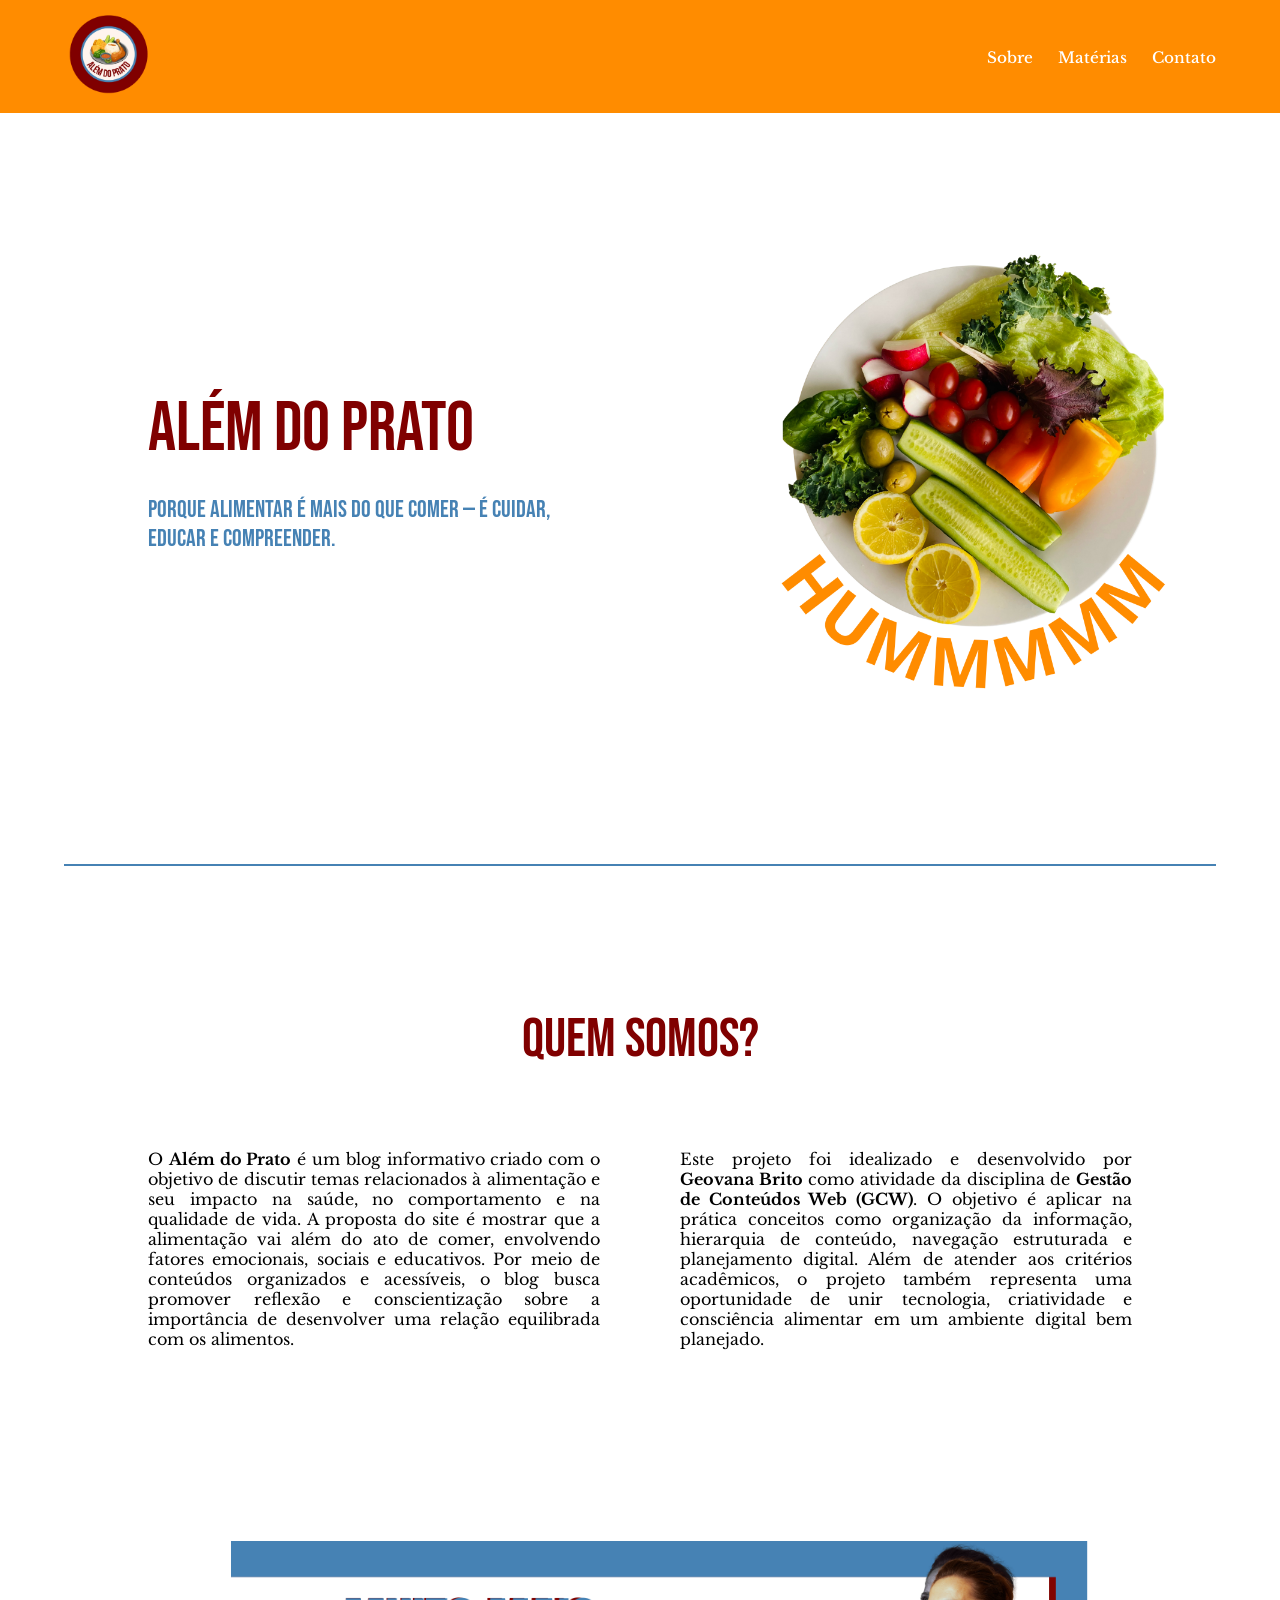
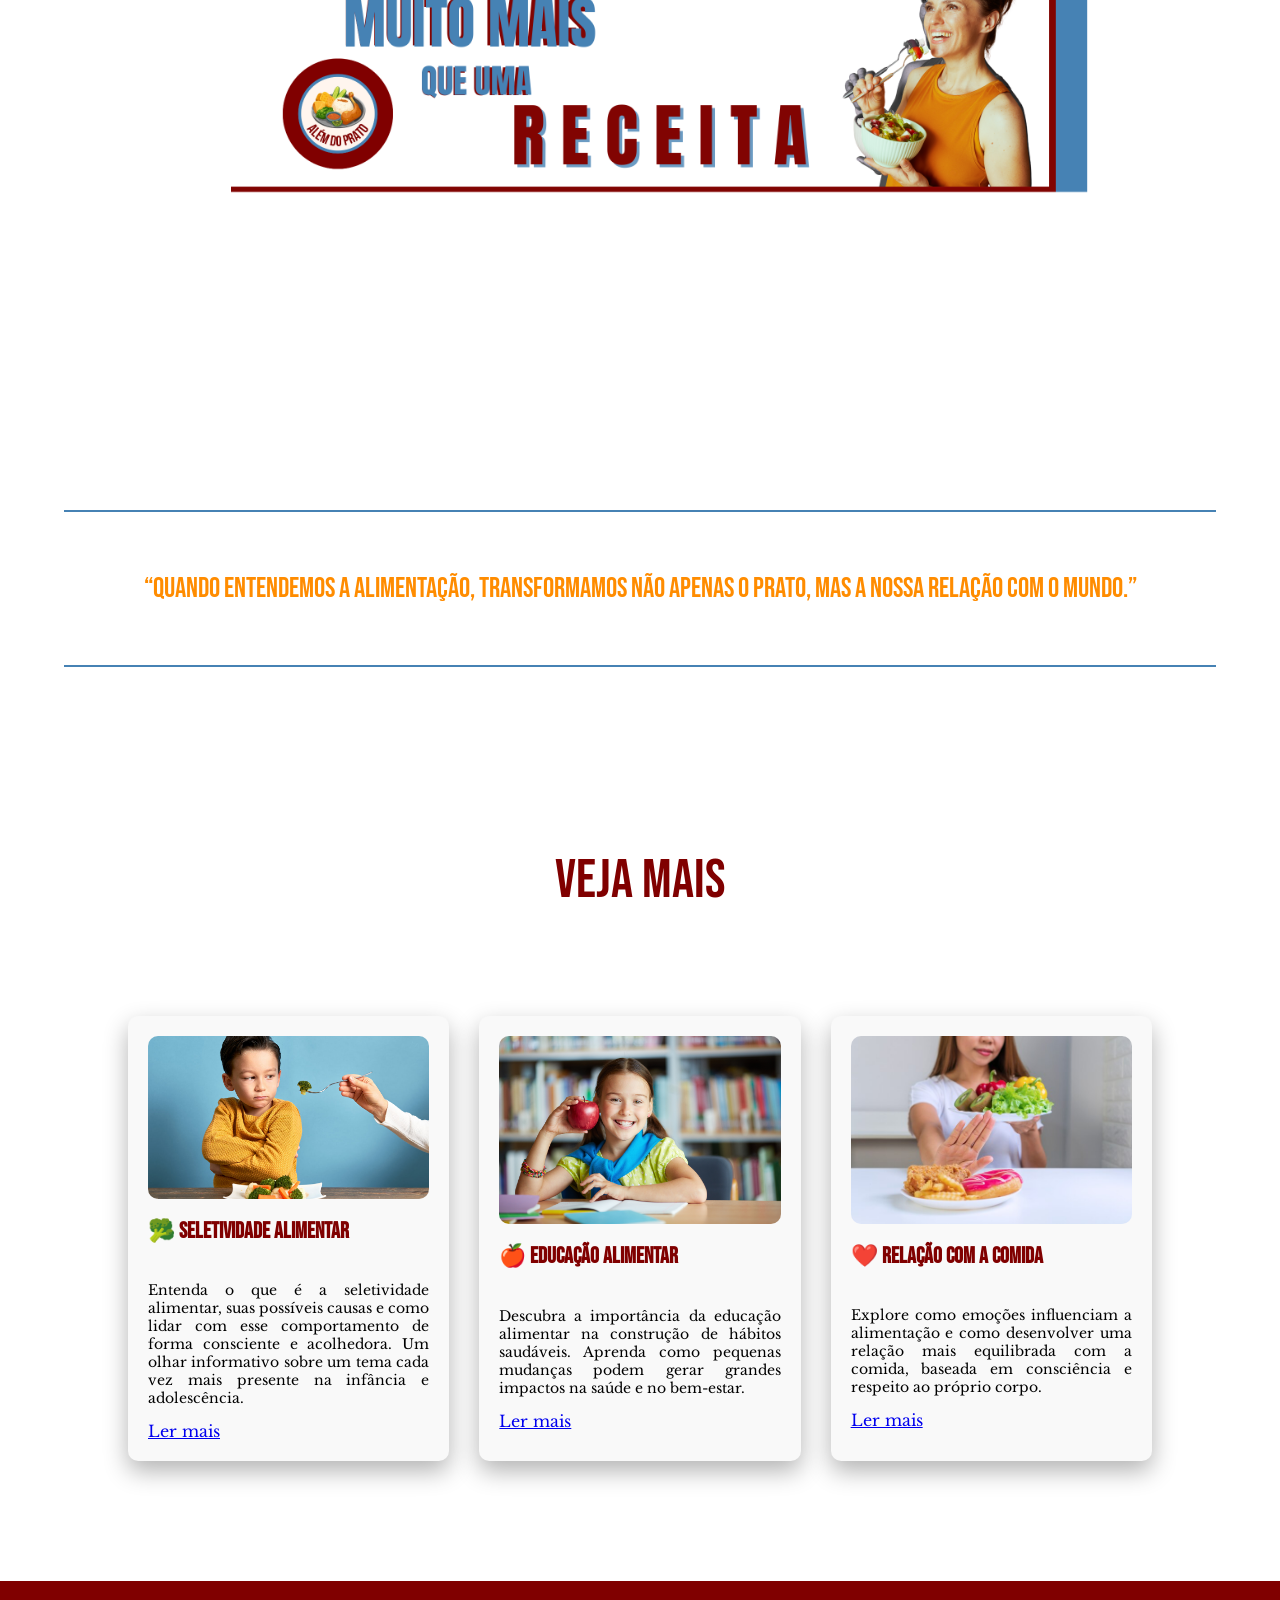
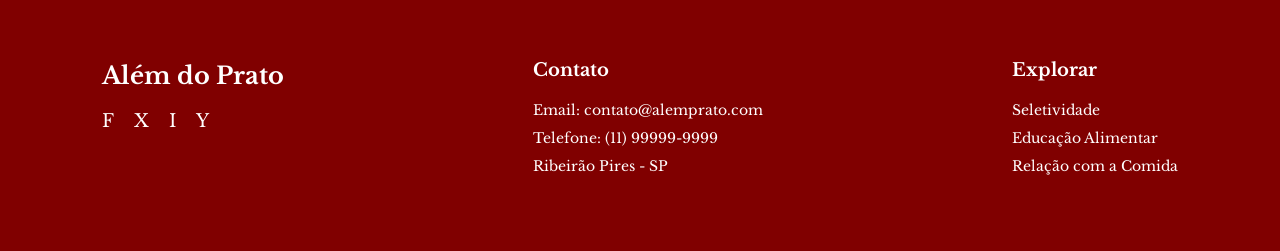
<file: index.html>
<!DOCTYPE html>
<html lang="pt-br">
<head>
    <meta charset="UTF-8">
    <meta name="viewport" content="width=device-width, initial-scale=1.0">

    <!-- Fontes -->
    <link rel="stylesheet" href="https://fonts.googleapis.com/css2?family=Bebas+Neue&display=swap">
    <link rel="stylesheet" href="https://fonts.googleapis.com/css2?family=Libre+Baskerville:ital,wght@0,400;1,400&display=swap">

    <link rel="stylesheet" href="style.css">
    <title>Além do Prato</title>
</head>

<body>

<header class="cabecalho">
    <div class="logo">
        <img class="imglogo" src="img/logo.png" alt="Logo Além do Prato">
    </div>

    <nav id="menu">
        <input type="checkbox" id="menu-toggle">
        <label for="menu-toggle" class="menu-icon">&#9776;</label>
        <ul>
            <li><a class="menu" href="#sobre">Sobre</a></li>
            <li><a class="menu" href="#materias">Matérias</a></li>
            <li><a class="menu" href="#contato">Contato</a></li>
        </ul>
    </nav>
</header>

<main>

<!-- HERO -->
 
<section class="sectionprincipal">
    <div class="container">
        <div class="cardprincipal">
            <h1 class="title">ALÉM DO PRATO</h1>
            <p class="subtitle">
                Porque alimentar é mais do que comer — é cuidar, educar e compreender.
            </p>
        </div>

        <div class="cardprincipal">
            <img class="imgapr" src="img/Além do Prato.png" alt="Imagem representativa do projeto">
        </div>
        
    </div>
</section>

<!-- QUEM SOMOS -->
<section id="sobre">
    <h1 class="titleqs">QUEM SOMOS?</h1>

    <div class="container">
        <div class="cardp">
            <p>
                O <strong>Além do Prato</strong> é um blog informativo criado com o objetivo de discutir temas relacionados à alimentação e seu impacto na saúde, no comportamento e na qualidade de vida. A proposta do site é mostrar que a alimentação vai além do ato de comer, envolvendo fatores emocionais, sociais e educativos. Por meio de conteúdos organizados e acessíveis, o blog busca promover reflexão e conscientização sobre a importância de desenvolver uma relação equilibrada com os alimentos.
            </p>
        </div>

        <div class="cardp">
            <p>
                Este projeto foi idealizado e desenvolvido por <strong>Geovana Brito</strong> como atividade da disciplina de <strong>Gestão de Conteúdos Web (GCW)</strong>. O objetivo é aplicar na prática conceitos como organização da informação, hierarquia de conteúdo, navegação estruturada e planejamento digital. Além de atender aos critérios acadêmicos, o projeto também representa uma oportunidade de unir tecnologia, criatividade e consciência alimentar em um ambiente digital bem planejado.
            </p>
        </div>
    </div>

    <div class="banner">
        <img class="bannering" src="img/omi.png" alt="Imagem ilustrativa">
    </div>
</section>

<!-- FRASE DE IMPACTO -->
<section class="frasesec">
    <h1 class="fraseimpactante">
        “Quando entendemos a alimentação, transformamos não apenas o prato, mas a nossa relação com o mundo.”
    </h1>
</section>

<!-- MATÉRIAS -->
<section id="materias">
    <h1 class="titlevm">VEJA MAIS</h1>
    <div class="card-group">

        <div class="card">
            <img src="img/seletividade.webp" class="card-img-top" alt="Seletividade Alimentar">
            <div class="card-body">
                <h5 class="card-title">🥦 Seletividade Alimentar</h5>
                <p class="card-text">
                    Entenda o que é a seletividade alimentar, suas possíveis causas e como lidar com esse comportamento de forma consciente e acolhedora. Um olhar informativo sobre um tema cada vez mais presente na infância e adolescência.
                </p>

                <a href="seletividade.html" class="btn-card">Ler mais</a>

            </div>
        </div>
        
        <div class="card">
            <img src="img/educacaoalimentar.jpg" class="card-img-top" alt="Educação Alimentar">
            <div class="card-body">
                <h5 class="card-title">🍎 Educação Alimentar</h5>
                <p class="card-text">
                    Descubra a importância da educação alimentar na construção de hábitos saudáveis. Aprenda como pequenas mudanças podem gerar grandes impactos na saúde e no bem-estar.
                </p>

                <a href="educacao.html" class="btn-card">Ler mais</a>

            </div>
        </div>

        <div class="card">
            <img src="img/relacaocomida.png" class="card-img-top" alt="Relação com a Comida">
            <div class="card-body">
                <h5 class="card-title">❤️ Relação com a Comida</h5>
                <p class="card-text">
                    Explore como emoções influenciam a alimentação e como desenvolver uma relação mais equilibrada com a comida, baseada em consciência e respeito ao próprio corpo.
                </p>

                <a href="relacao.html" class="btn-card">Ler mais</a>

            </div>
        </div>

    </div>
</section>

</main>

<!-- FOOTER -->
<footer id="contato">
    <div class="footer-container">

        <div class="footer-brand">
            <h2>Além do Prato</h2>
            <div class="social-icons">
                <a href="#">F</a>
                <a href="#">X</a>
                <a href="#">I</a>
                <a href="#">Y</a>
            </div>
        </div>

        <div class="footer-column">
            <h3>Contato</h3>
            <ul>
                <li>Email: contato@alemprato.com</li>
                <li>Telefone: (11) 99999-9999</li>
                <li>Ribeirão Pires - SP</li>
            </ul>
        </div>

        <div class="footer-column">
            <h3>Explorar</h3>
            <ul>
                <li><a href="seletividade.html">Seletividade</a></li>
                <li><a href="educacao.html">Educação Alimentar</a></li>
                <li><a href="relacao.html">Relação com a Comida</a></li>
            </ul>
        </div>

    </div>
</footer>


</body>
</body>
</html>
</file>
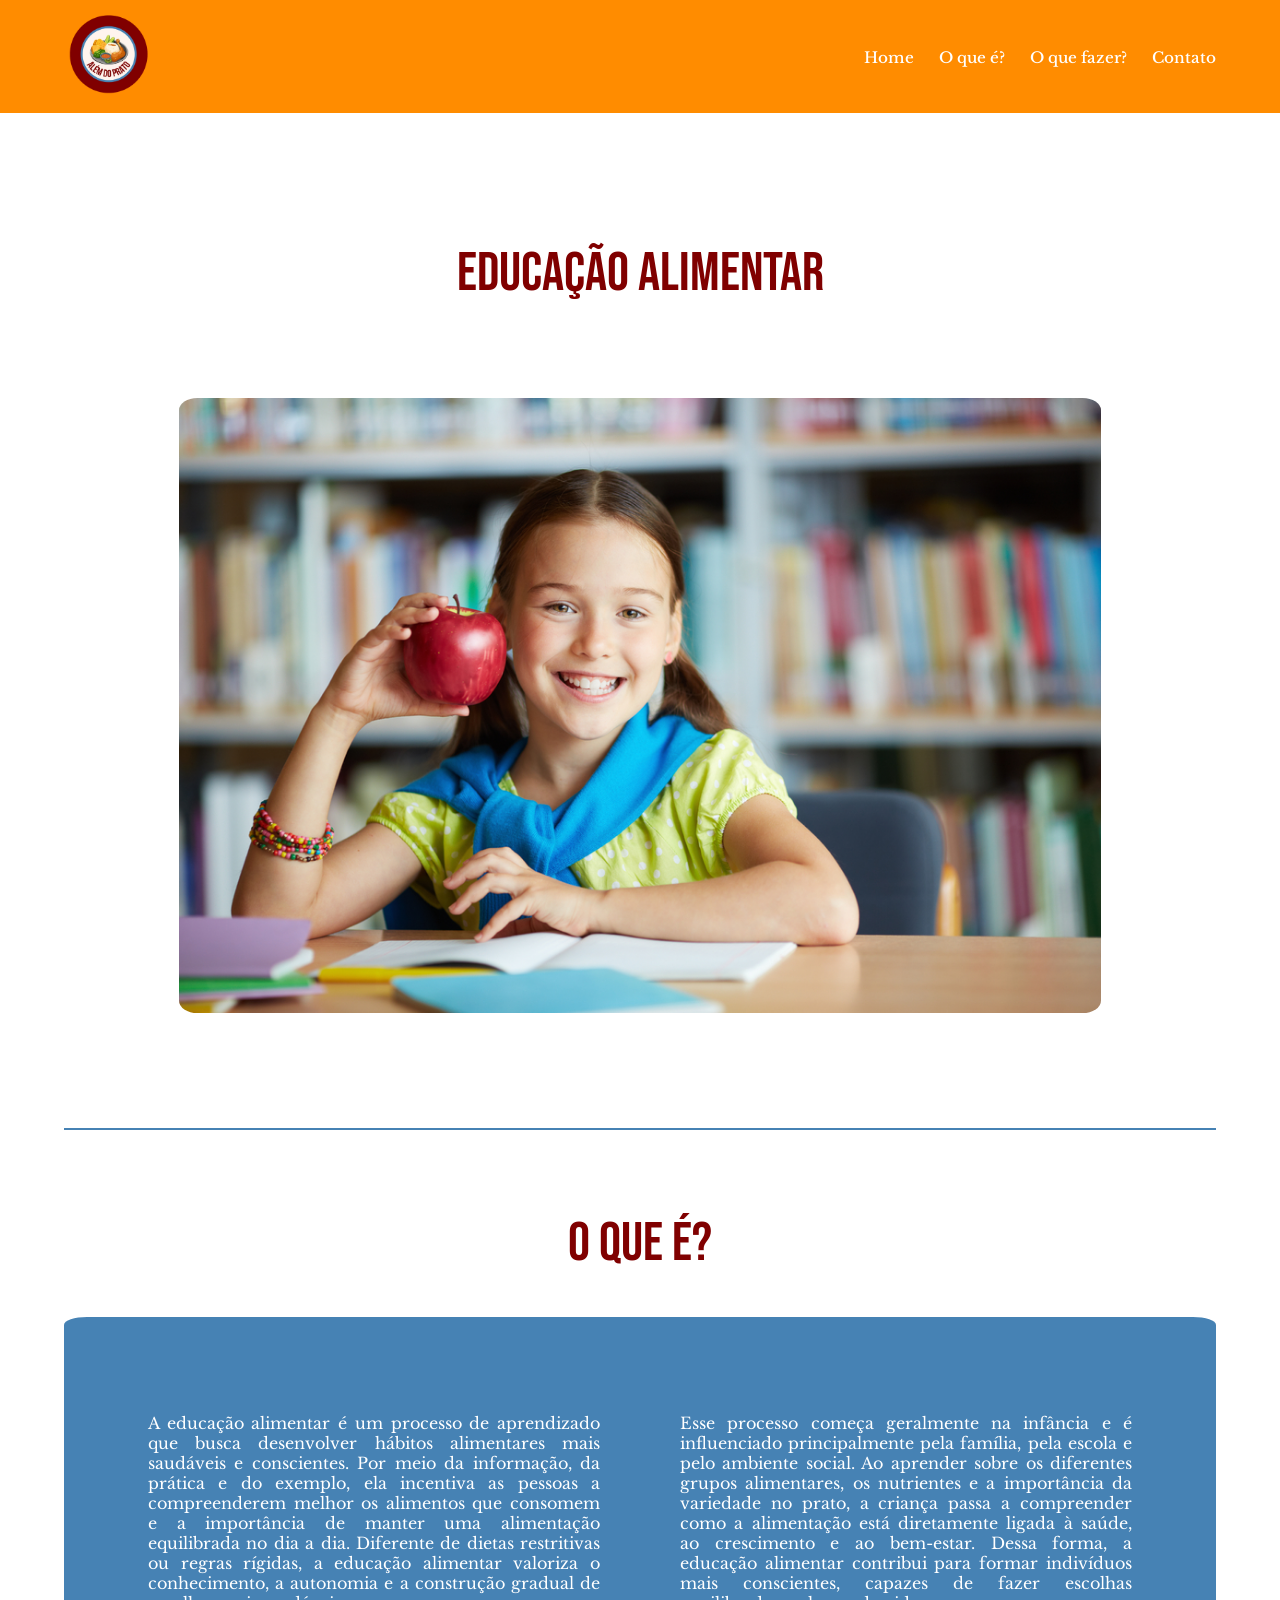
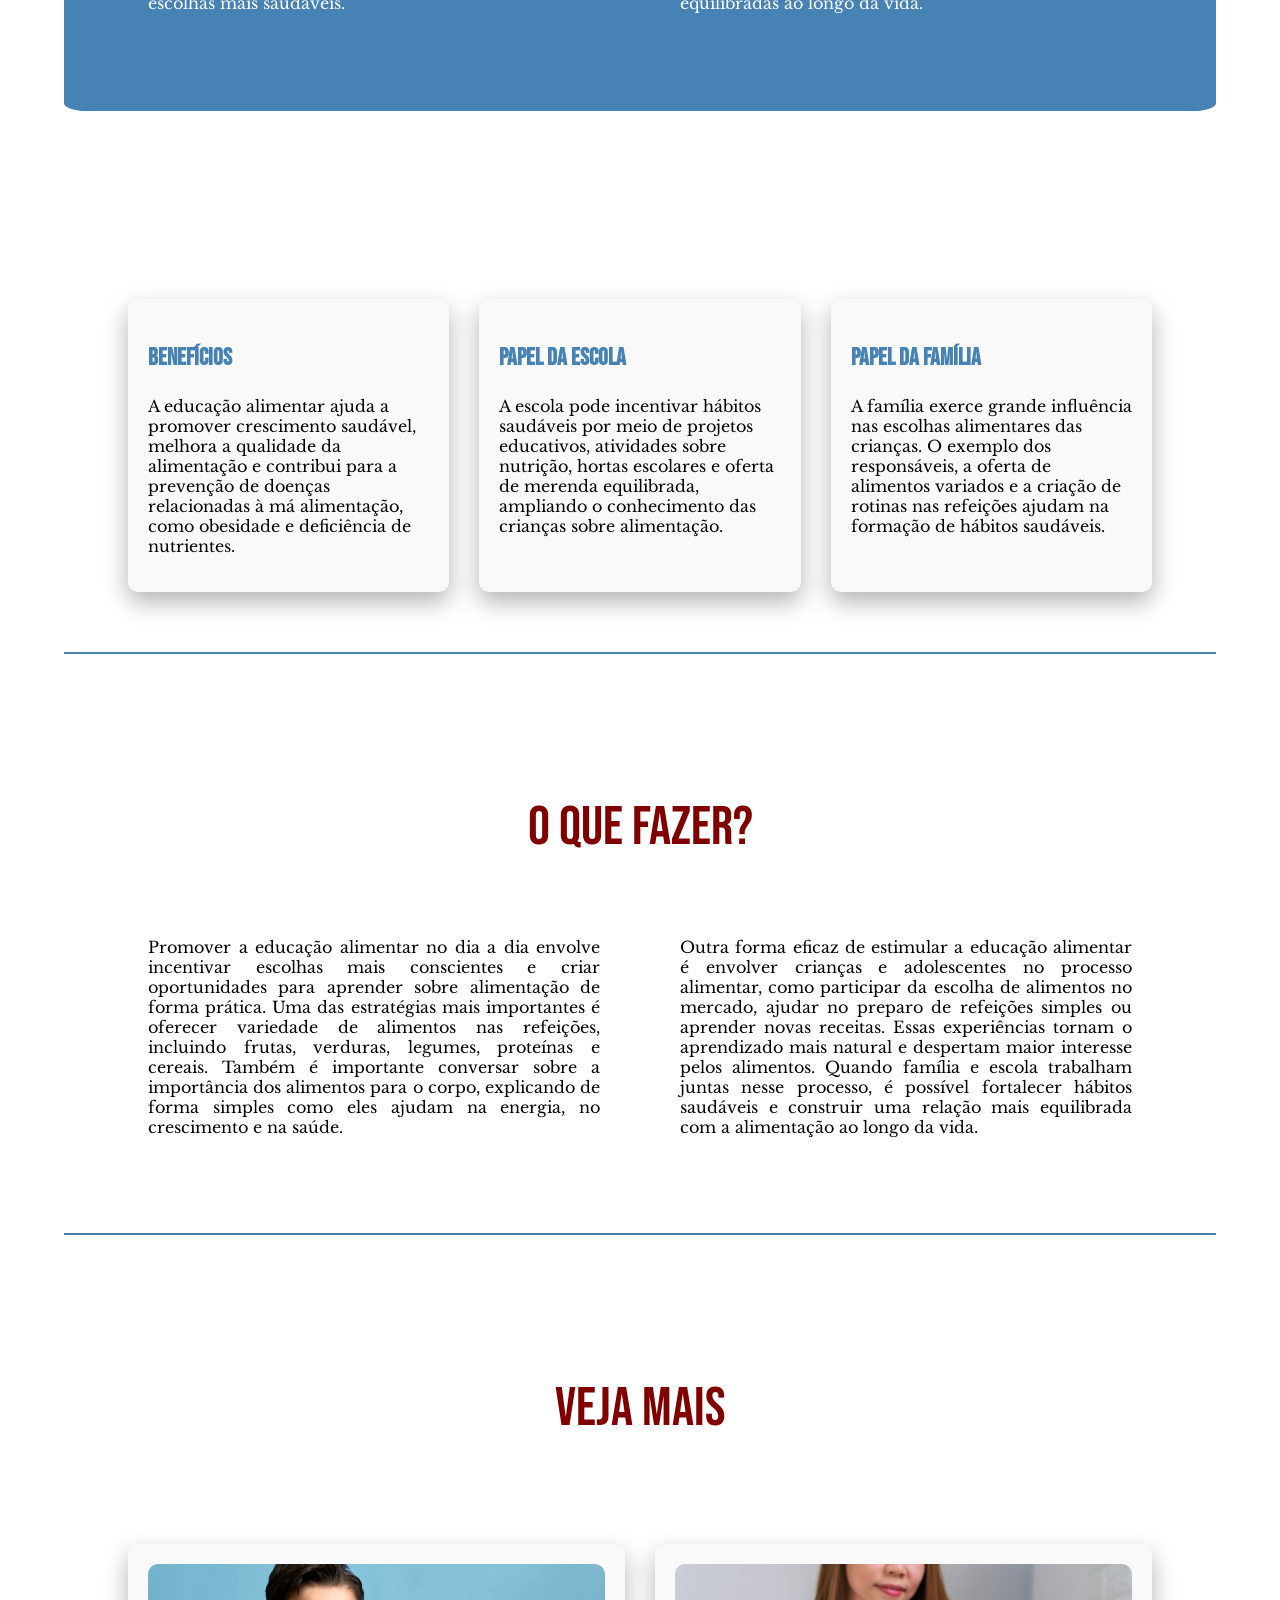
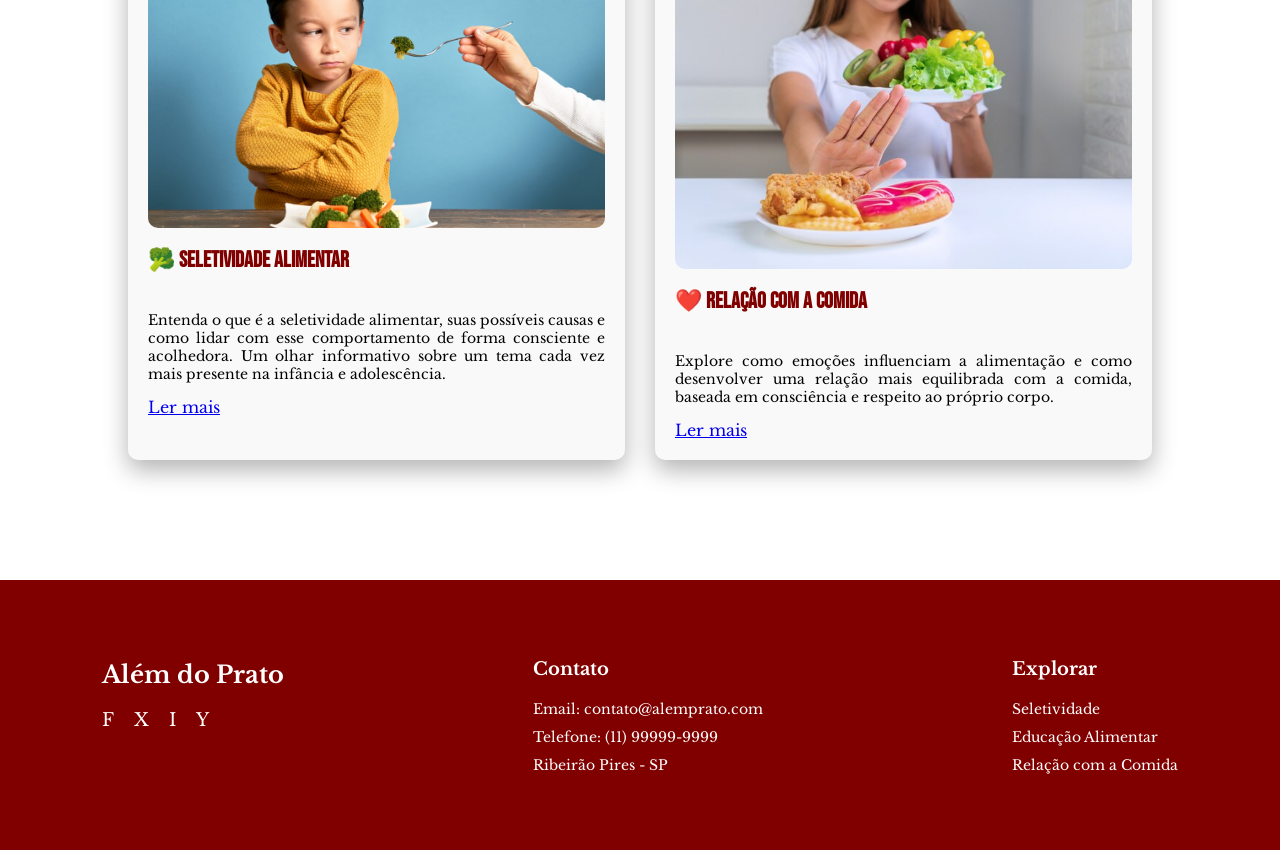
<file: educacao.html>
<!DOCTYPE html>
<html lang="pt-br">
<head>
<meta charset="UTF-8">
<meta name="viewport" content="width=device-width, initial-scale=1.0">

<!-- Fontes -->
<link rel="stylesheet" href="https://fonts.googleapis.com/css2?family=Bebas+Neue&display=swap">
<link rel="stylesheet" href="https://fonts.googleapis.com/css2?family=Libre+Baskerville:ital,wght@0,400;1,400&display=swap">

<title>Educação Alimentar</title>
<link rel="stylesheet" href="style.css">
</head>

<body>

<header class="cabecalho">
    <div class="logo">
        <img class="imglogo" src="img/logo.png" alt="Logo Além do Prato">
    </div>

    <nav id="menu">
        <input type="checkbox" id="menu-toggle">
        <label for="menu-toggle" class="menu-icon">&#9776;</label>
        <ul>
            <li><a class="menu" href="index.html">Home</a></li>
            <li><a class="menu" href="#oqe">O que é?</a></li>
            <li><a class="menu" href="#oqfazer">O que fazer?</a></li>
            <li><a class="menu" href="#contato">Contato</a></li>
        </ul>
    </nav>
</header>


<section>
    <h1 class="titleqs">EDUCAÇÃO ALIMENTAR</h1>
    <img src="img/educacaoalimentar.jpg" class="bannering" alt="Educação Alimentar">
</section>


<h1 class="titleqs" id="oqe">O QUE É?</h1>

<section class="sectionazul" style="background-color:#4682B4; color:white;">
    
<div class="container">

<div class="cardp">
<p>
A educação alimentar é um processo de aprendizado que busca desenvolver hábitos alimentares mais saudáveis e conscientes. Por meio da informação, da prática e do exemplo, ela incentiva as pessoas a compreenderem melhor os alimentos que consomem e a importância de manter uma alimentação equilibrada no dia a dia. Diferente de dietas restritivas ou regras rígidas, a educação alimentar valoriza o conhecimento, a autonomia e a construção gradual de escolhas mais saudáveis.
</p>
</div>

<div class="cardp">
<p>
Esse processo começa geralmente na infância e é influenciado principalmente pela família, pela escola e pelo ambiente social. Ao aprender sobre os diferentes grupos alimentares, os nutrientes e a importância da variedade no prato, a criança passa a compreender como a alimentação está diretamente ligada à saúde, ao crescimento e ao bem-estar. Dessa forma, a educação alimentar contribui para formar indivíduos mais conscientes, capazes de fazer escolhas equilibradas ao longo da vida.
</p>
</div>

</div>

</section>


<section class="card-group">

<div class="card">
<h3 class="subtitle">Benefícios</h3>
<p>
A educação alimentar ajuda a promover crescimento saudável, melhora a qualidade da alimentação e contribui para a prevenção de doenças relacionadas à má alimentação, como obesidade e deficiência de nutrientes.
</p>
</div>

<div class="card">
<h3 class="subtitle">Papel da Escola</h3>
<p>
A escola pode incentivar hábitos saudáveis por meio de projetos educativos, atividades sobre nutrição, hortas escolares e oferta de merenda equilibrada, ampliando o conhecimento das crianças sobre alimentação.
</p>
</div>

<div class="card">
<h3 class="subtitle">Papel da Família</h3>
<p>
A família exerce grande influência nas escolhas alimentares das crianças. O exemplo dos responsáveis, a oferta de alimentos variados e a criação de rotinas nas refeições ajudam na formação de hábitos saudáveis.
</p>
</div>

</section>


<section>

<h1 class="titleqs" id="oqfazer">O QUE FAZER?</h1>

<div class="container">

<div class="cardp">
<p>
Promover a educação alimentar no dia a dia envolve incentivar escolhas mais conscientes e criar oportunidades para aprender sobre alimentação de forma prática. Uma das estratégias mais importantes é oferecer variedade de alimentos nas refeições, incluindo frutas, verduras, legumes, proteínas e cereais. Também é importante conversar sobre a importância dos alimentos para o corpo, explicando de forma simples como eles ajudam na energia, no crescimento e na saúde.
</p>
</div>

<div class="cardp">
<p>
Outra forma eficaz de estimular a educação alimentar é envolver crianças e adolescentes no processo alimentar, como participar da escolha de alimentos no mercado, ajudar no preparo de refeições simples ou aprender novas receitas. Essas experiências tornam o aprendizado mais natural e despertam maior interesse pelos alimentos. Quando família e escola trabalham juntas nesse processo, é possível fortalecer hábitos saudáveis e construir uma relação mais equilibrada com a alimentação ao longo da vida.
</p>
</div>

</div>

</section>


<!-- MATÉRIAS -->

<section id="materias">

<h1 class="titleqs">VEJA MAIS</h1>

<div class="card-group">

<div class="card">
<img src="img/seletividade.webp" class="card-img-top" alt="Seletividade Alimentar">

<div class="card-body">

<h5 class="card-title">🥦 Seletividade Alimentar</h5>

<p class="card-text">
Entenda o que é a seletividade alimentar, suas possíveis causas e como lidar com esse comportamento de forma consciente e acolhedora. Um olhar informativo sobre um tema cada vez mais presente na infância e adolescência.
</p>

<a href="seletividade.html" class="btn-card">Ler mais</a>

</div>
</div>


<div class="card">
<img src="img/relacaocomida.png" class="card-img-top" alt="Relação com a Comida">

<div class="card-body">

<h5 class="card-title">❤️ Relação com a Comida</h5>

<p class="card-text">
Explore como emoções influenciam a alimentação e como desenvolver uma relação mais equilibrada com a comida, baseada em consciência e respeito ao próprio corpo.
</p>

<a href="relacao.html" class="btn-card">Ler mais</a>

</div>
</div>

</div>

</section>


<!-- FOOTER -->

<footer id="contato">

<div class="footer-container">

<div class="footer-brand">
<h2>Além do Prato</h2>

<div class="social-icons">
<a href="#">F</a>
<a href="#">X</a>
<a href="#">I</a>
<a href="#">Y</a>
</div>
</div>

<div class="footer-column">
<h3>Contato</h3>

<ul>
<li>Email: contato@alemprato.com</li>
<li>Telefone: (11) 99999-9999</li>
<li>Ribeirão Pires - SP</li>
</ul>
</div>

<div class="footer-column">
<h3>Explorar</h3>

<ul>
<li><a href="seletividade.html">Seletividade</a></li>
<li><a href="educacao.html">Educação Alimentar</a></li>
<li><a href="relacao.html">Relação com a Comida</a></li>
</ul>
</div>

</div>

</footer>

</body>
</html>
</file>
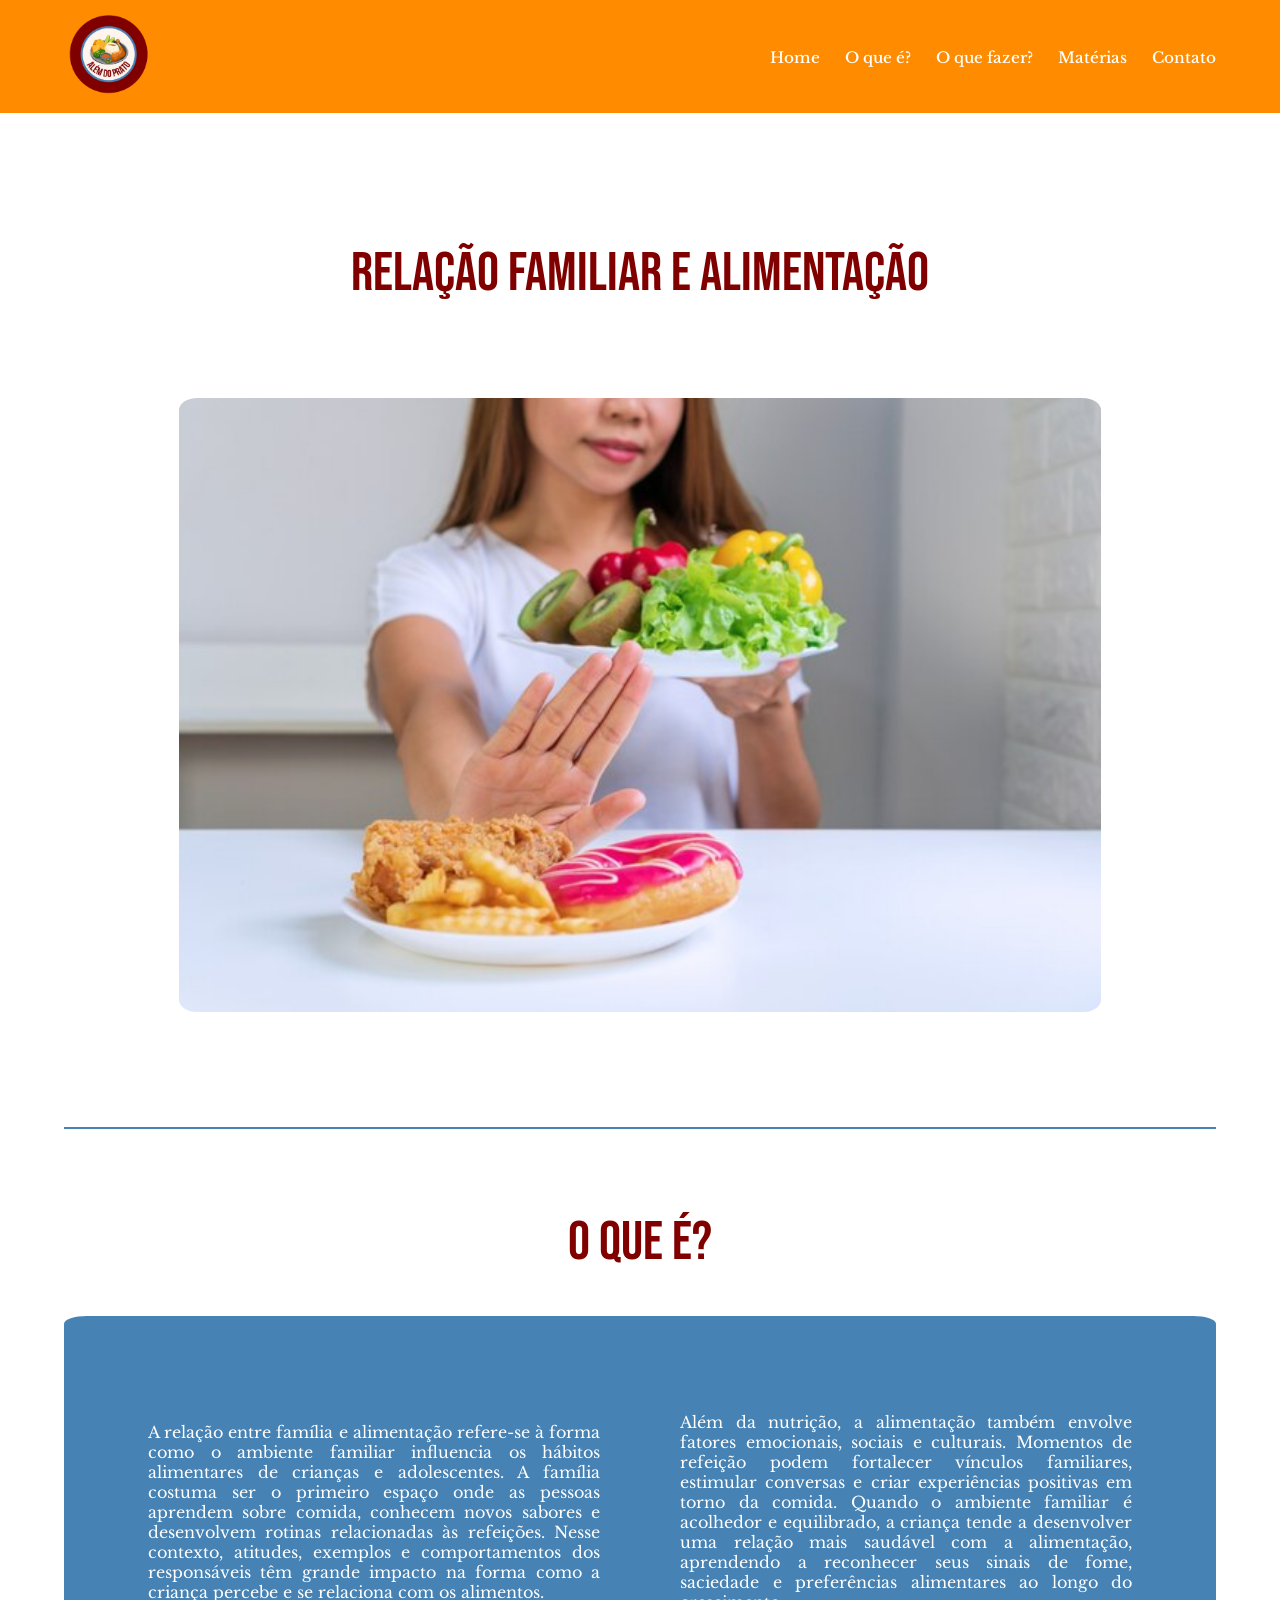
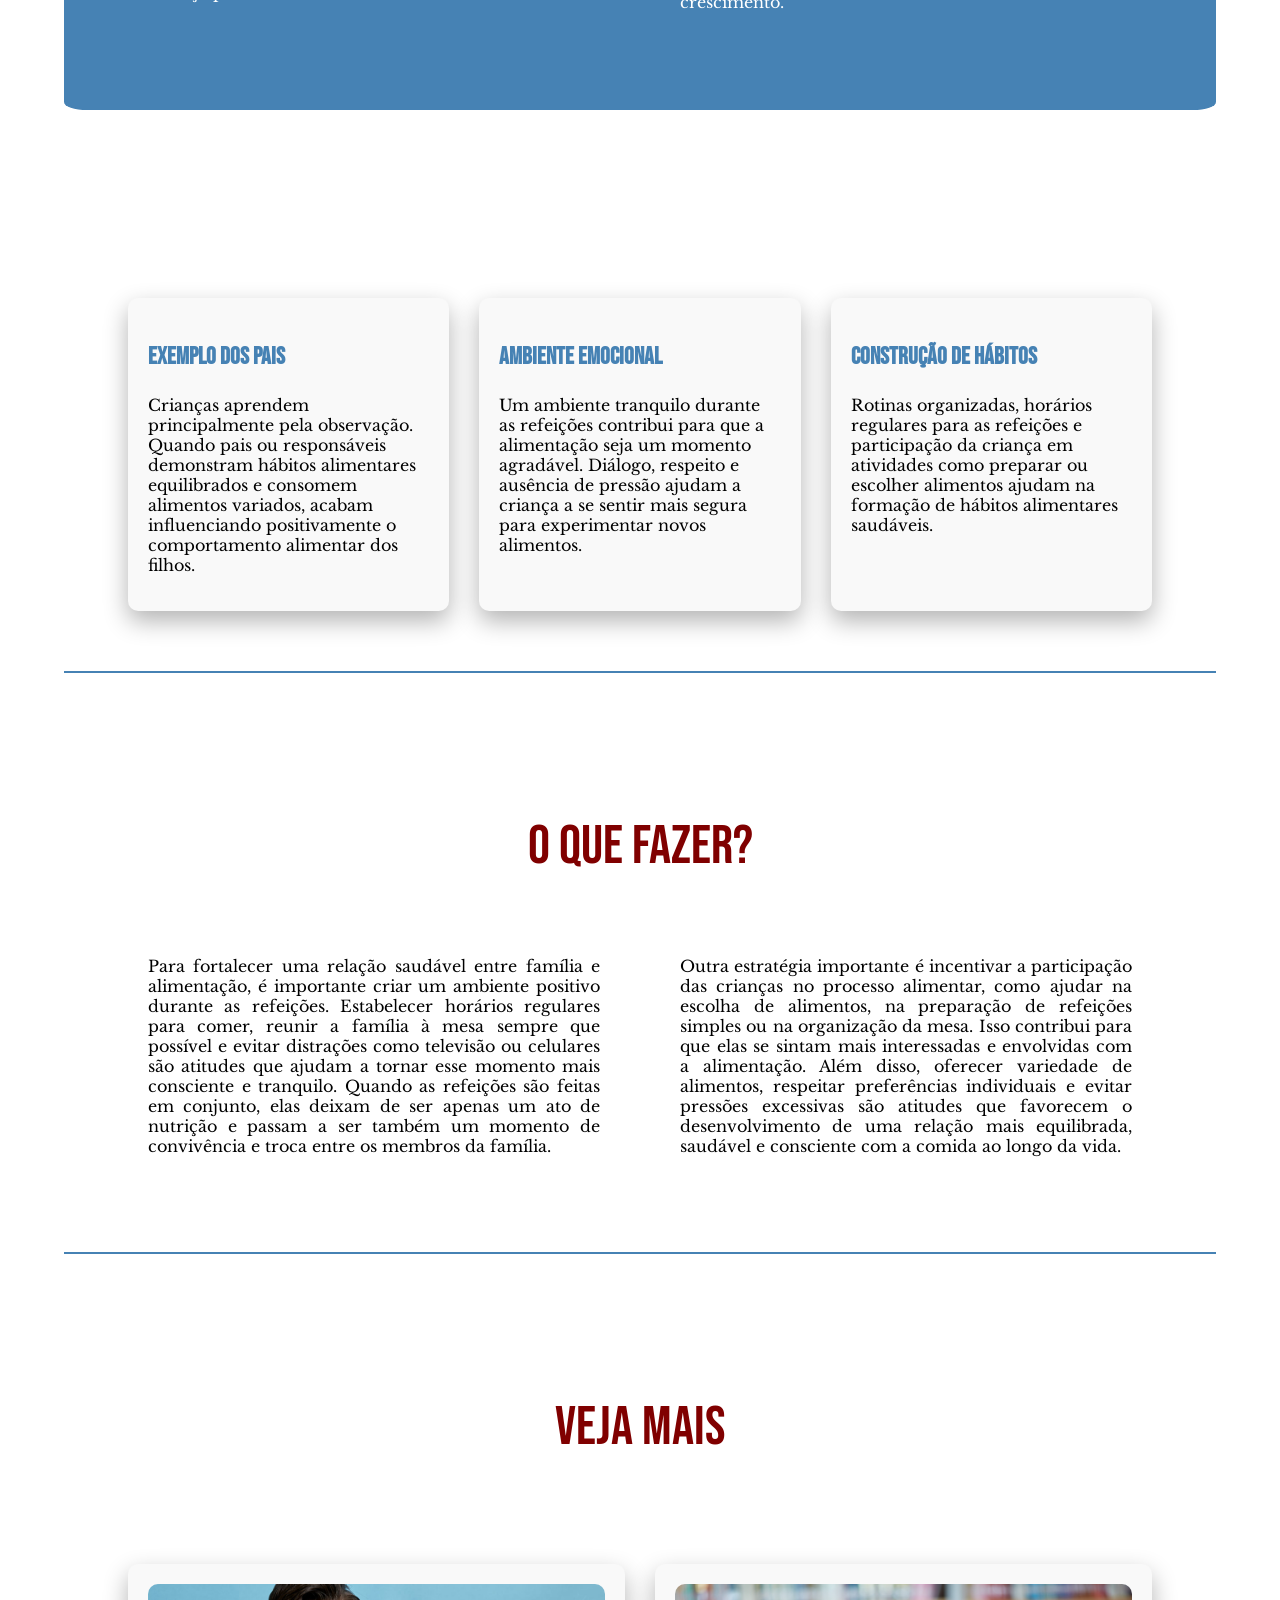
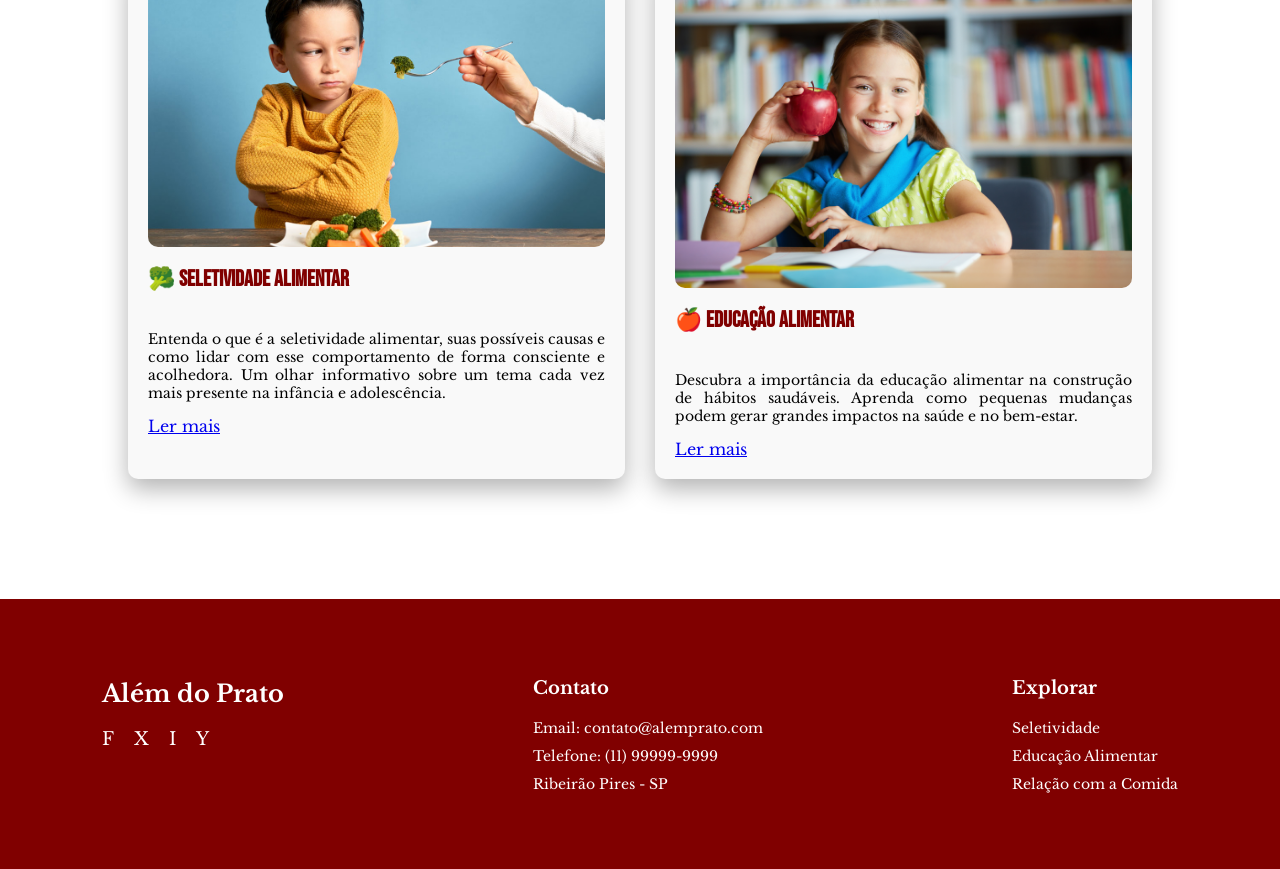
<file: relacao.html>
<!DOCTYPE html>
<html lang="pt-br">
<head>
<meta charset="UTF-8">
<meta name="viewport" content="width=device-width, initial-scale=1.0">

<!-- Fontes -->
<link rel="stylesheet" href="https://fonts.googleapis.com/css2?family=Bebas+Neue&display=swap">
<link rel="stylesheet" href="https://fonts.googleapis.com/css2?family=Libre+Baskerville:ital,wght@0,400;1,400&display=swap">

<title>Relação Familiar e Alimentação</title>
<link rel="stylesheet" href="style.css">
</head>

<body>

<header class="cabecalho">
    <div class="logo">
        <img class="imglogo" src="img/logo.png" alt="Logo Além do Prato">
    </div>

    <nav id="menu">
        <input type="checkbox" id="menu-toggle">
        <label for="menu-toggle" class="menu-icon">&#9776;</label>
        <ul>
            <li><a class="menu" href="index.html">Home</a></li>
            <li><a class="menu" href="#oqe">O que é?</a></li>
            <li><a class="menu" href="#oqfazer">O que fazer?</a></li>
            <li><a class="menu" href="#materias">Matérias</a></li>
            <li><a class="menu" href="#contato">Contato</a></li>
        </ul>
    </nav>
</header>


<section>
    <h1 class="titleqs">RELAÇÃO FAMILIAR E ALIMENTAÇÃO</h1>
    <img src="img/relacaocomida.png" class="bannering" alt="Relação Familiar e Alimentação">
</section>


<h1 class="titleqs" id="oqe">O QUE É?</h1>

<section class="sectionazul" style="background-color:#4682B4; color:white;">
    
    <div class="container">

        <div class="cardp">
            <p>
                A relação entre família e alimentação refere-se à forma como o ambiente familiar influencia os hábitos alimentares de crianças e adolescentes. A família costuma ser o primeiro espaço onde as pessoas aprendem sobre comida, conhecem novos sabores e desenvolvem rotinas relacionadas às refeições. Nesse contexto, atitudes, exemplos e comportamentos dos responsáveis têm grande impacto na forma como a criança percebe e se relaciona com os alimentos.
            </p>
        </div>

        <div class="cardp">
            <p>
                Além da nutrição, a alimentação também envolve fatores emocionais, sociais e culturais. Momentos de refeição podem fortalecer vínculos familiares, estimular conversas e criar experiências positivas em torno da comida. Quando o ambiente familiar é acolhedor e equilibrado, a criança tende a desenvolver uma relação mais saudável com a alimentação, aprendendo a reconhecer seus sinais de fome, saciedade e preferências alimentares ao longo do crescimento.
            </p>
        </div>

    </div>

</section>


<section class="card-group">

    <div class="card">
        <h3 class="subtitle">Exemplo dos Pais</h3>
        <p>
            Crianças aprendem principalmente pela observação. Quando pais ou responsáveis demonstram hábitos alimentares equilibrados e consomem alimentos variados, acabam influenciando positivamente o comportamento alimentar dos filhos.
        </p>
    </div>

    <div class="card">
        <h3 class="subtitle">Ambiente Emocional</h3>
        <p>
            Um ambiente tranquilo durante as refeições contribui para que a alimentação seja um momento agradável. Diálogo, respeito e ausência de pressão ajudam a criança a se sentir mais segura para experimentar novos alimentos.
        </p>
    </div>

    <div class="card">
        <h3 class="subtitle">Construção de Hábitos</h3>
        <p>
            Rotinas organizadas, horários regulares para as refeições e participação da criança em atividades como preparar ou escolher alimentos ajudam na formação de hábitos alimentares saudáveis.
        </p>
    </div>

</section>


<section>

<h1 class="titleqs" id="oqfazer">O QUE FAZER?</h1>

<div class="container">

<div class="cardp">
<p>
Para fortalecer uma relação saudável entre família e alimentação, é importante criar um ambiente positivo durante as refeições. Estabelecer horários regulares para comer, reunir a família à mesa sempre que possível e evitar distrações como televisão ou celulares são atitudes que ajudam a tornar esse momento mais consciente e tranquilo. Quando as refeições são feitas em conjunto, elas deixam de ser apenas um ato de nutrição e passam a ser também um momento de convivência e troca entre os membros da família.
</p>
</div>

<div class="cardp">
<p>
Outra estratégia importante é incentivar a participação das crianças no processo alimentar, como ajudar na escolha de alimentos, na preparação de refeições simples ou na organização da mesa. Isso contribui para que elas se sintam mais interessadas e envolvidas com a alimentação. Além disso, oferecer variedade de alimentos, respeitar preferências individuais e evitar pressões excessivas são atitudes que favorecem o desenvolvimento de uma relação mais equilibrada, saudável e consciente com a comida ao longo da vida.
</p>
</div>

</div>

</section>


<!-- MATÉRIAS -->

<section id="materias">

<h1 class="titleqs">VEJA MAIS</h1>

<div class="card-group">

<div class="card">
<img src="img/seletividade.webp" class="card-img-top" alt="Seletividade Alimentar">

<div class="card-body">

<h5 class="card-title">🥦 Seletividade Alimentar</h5>

<p class="card-text">
Entenda o que é a seletividade alimentar, suas possíveis causas e como lidar com esse comportamento de forma consciente e acolhedora. Um olhar informativo sobre um tema cada vez mais presente na infância e adolescência.
</p>

<a href="seletividade.html" class="btn-card">Ler mais</a>

</div>
</div>


<div class="card">
<img src="img/educacaoalimentar.jpg" class="card-img-top" alt="Educação Alimentar">

<div class="card-body">

<h5 class="card-title">🍎 Educação Alimentar</h5>

<p class="card-text">
Descubra a importância da educação alimentar na construção de hábitos saudáveis. Aprenda como pequenas mudanças podem gerar grandes impactos na saúde e no bem-estar.
</p>

<a href="educacao.html" class="btn-card">Ler mais</a>

</div>
</div>

</div>

</section>


<!-- FOOTER -->

<footer id="contato">

<div class="footer-container">

<div class="footer-brand">
<h2>Além do Prato</h2>

<div class="social-icons">
<a href="#">F</a>
<a href="#">X</a>
<a href="#">I</a>
<a href="#">Y</a>
</div>
</div>

<div class="footer-column">
<h3>Contato</h3>

<ul>
<li>Email: contato@alemprato.com</li>
<li>Telefone: (11) 99999-9999</li>
<li>Ribeirão Pires - SP</li>
</ul>
</div>

<div class="footer-column">
<h3>Explorar</h3>

<ul>
<li><a href="seletividade.html">Seletividade</a></li>
<li><a href="educacao.html">Educação Alimentar</a></li>
<li><a href="relacao.html">Relação com a Comida</a></li>
</ul>
</div>

</div>

</footer>

</body>
</html>
</file>
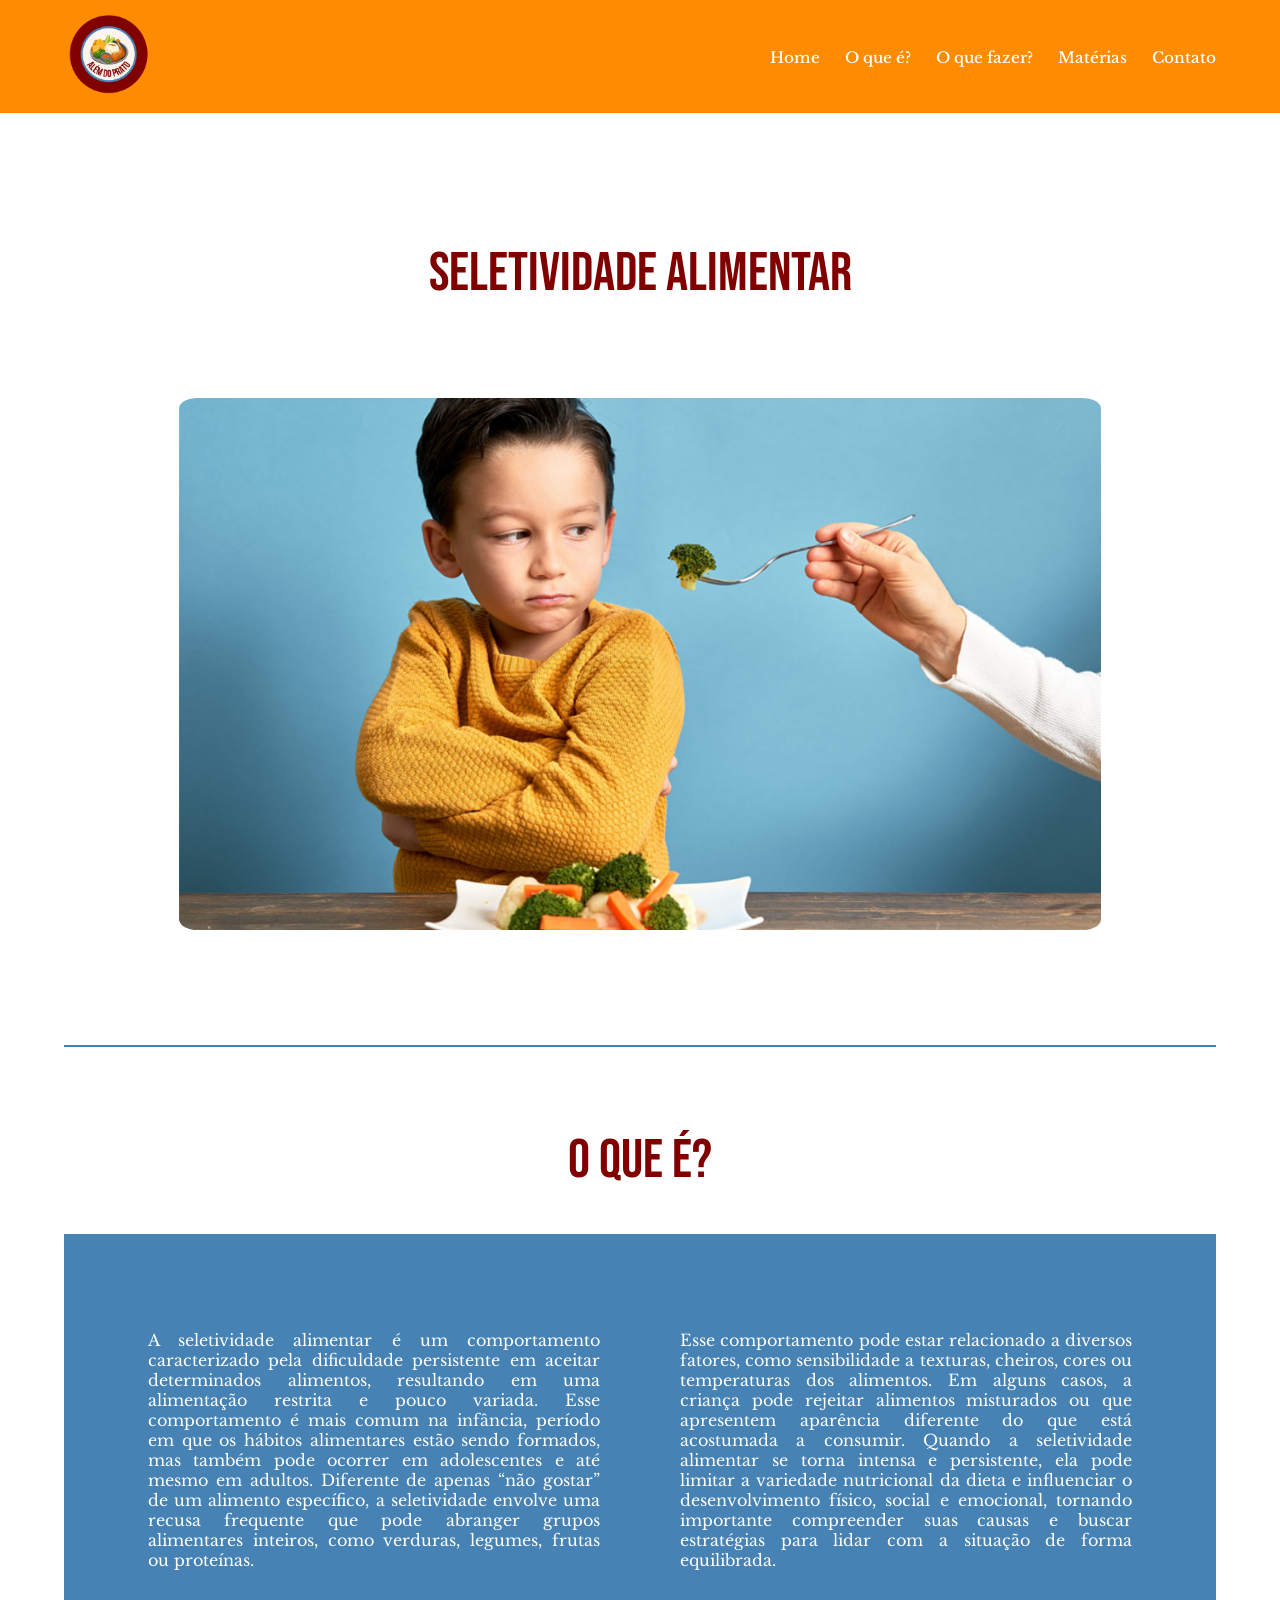
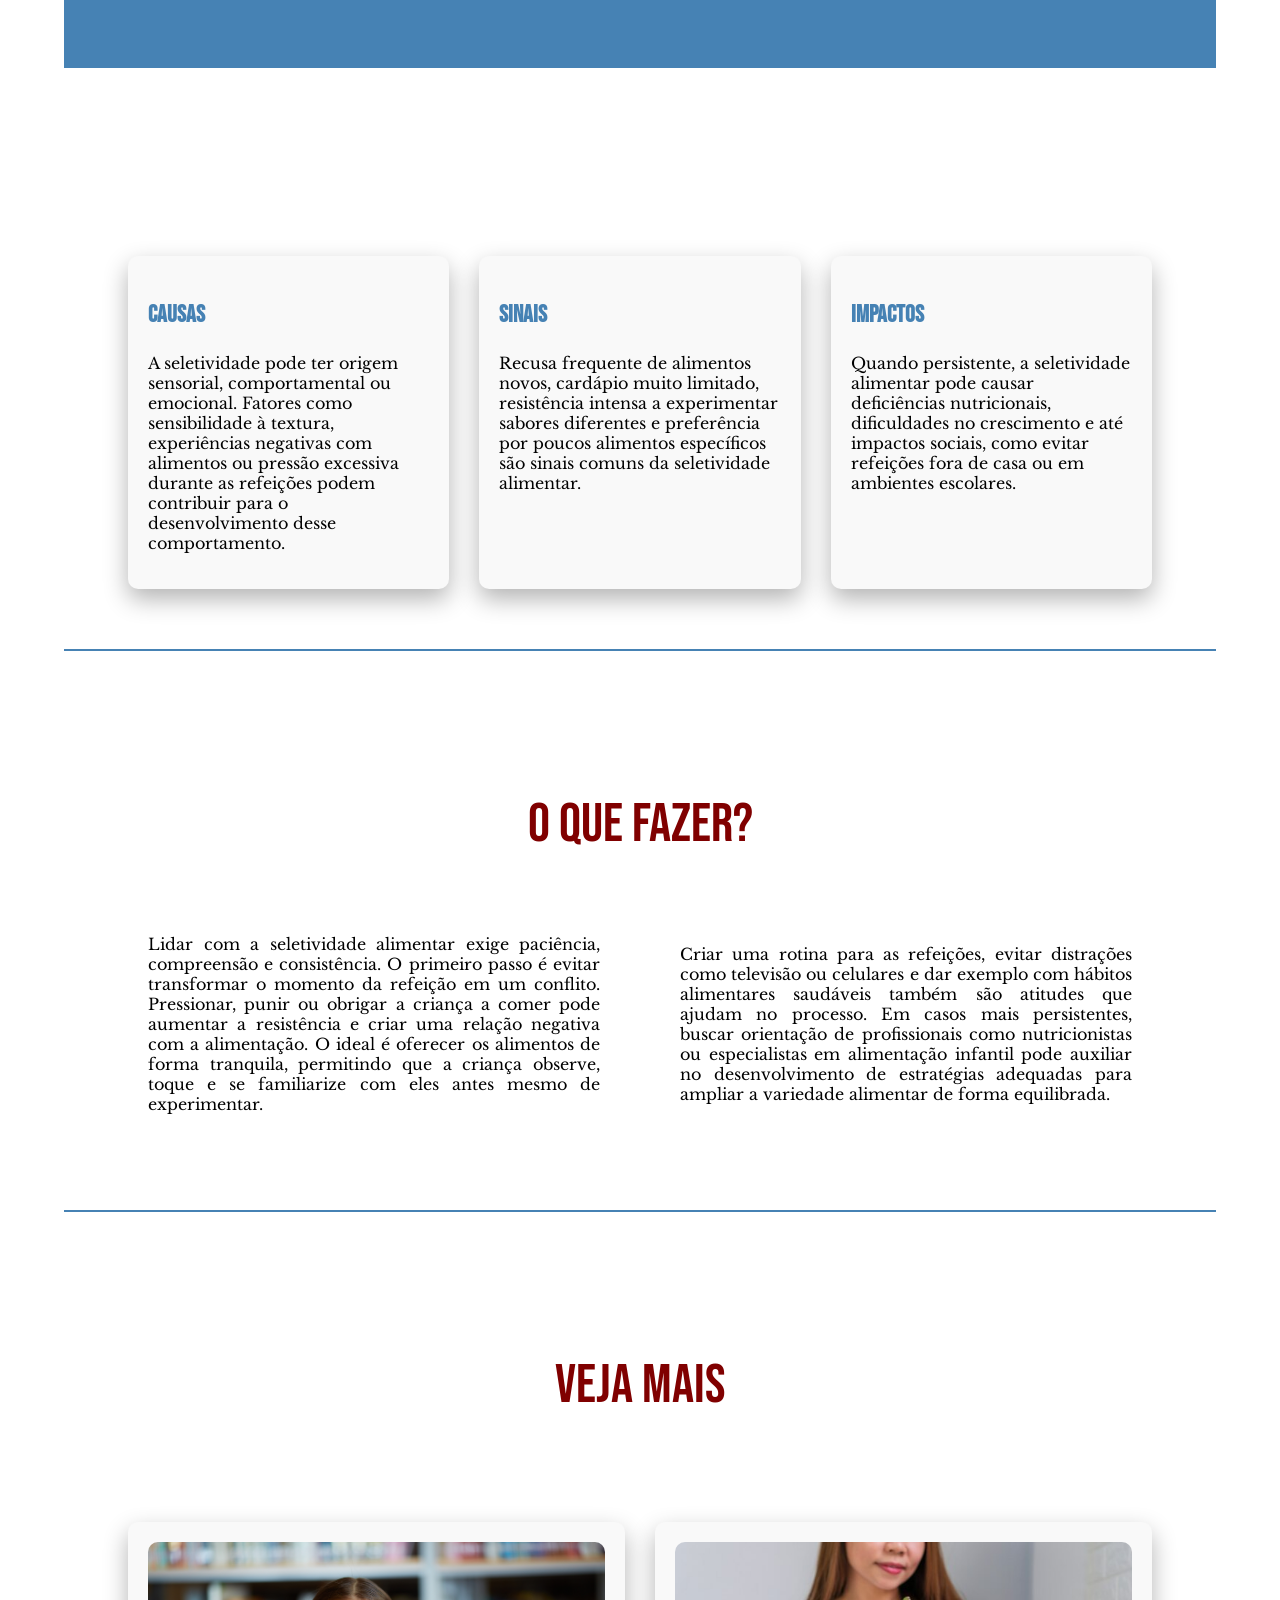
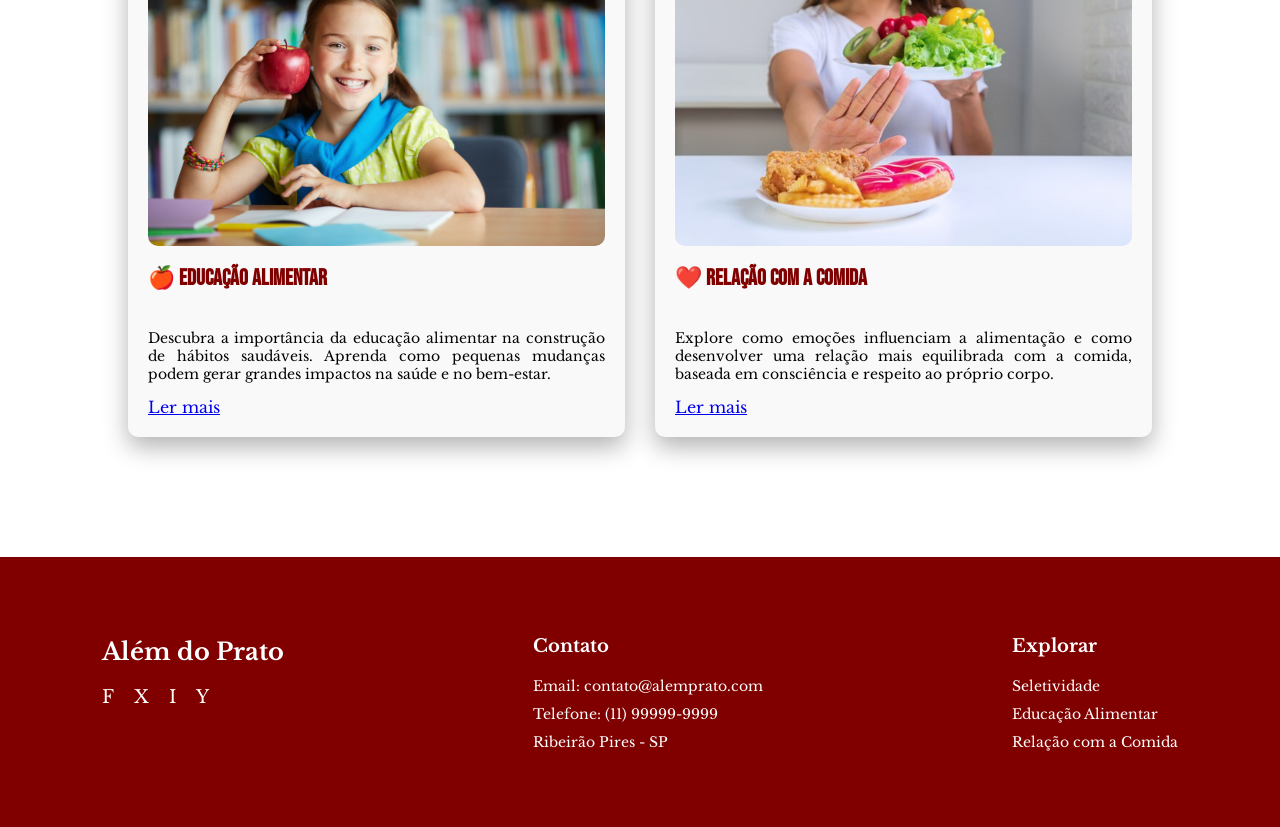
<file: seletividade.html>
<!DOCTYPE html>
<html lang="pt-br">
<head>
<meta charset="UTF-8">
<meta name="viewport" content="width=device-width, initial-scale=1.0">

<!-- Fontes -->
<link rel="stylesheet" href="https://fonts.googleapis.com/css2?family=Bebas+Neue&display=swap">
<link rel="stylesheet" href="https://fonts.googleapis.com/css2?family=Libre+Baskerville:ital,wght@0,400;1,400&display=swap">

<title>Seletividade Alimentar</title>
<link rel="stylesheet" href="style.css">
</head>

<body>

<header class="cabecalho">
    <div class="logo">
        <img class="imglogo" src="img/logo.png" alt="Logo Além do Prato">
    </div>

    <nav id="menu">
        <input type="checkbox" id="menu-toggle">
        <label for="menu-toggle" class="menu-icon">&#9776;</label>
        <ul>
            <li><a class="menu" href="index.html">Home</a></li>
            <li><a class="menu" href="#oqe">O que é?</a></li>
            <li><a class="menu" href="#oqfazer">O que fazer?</a></li>
            <li><a class="menu" href="#materias">Matérias</a></li>
            <li><a class="menu" href="#contato">Contato</a></li>
        </ul>
    </nav>
</header>


<section>
    <h1 class="titleqs">SELETIVIDADE ALIMENTAR</h1>
    <img src="img/seletividade.webp" class="bannering" alt="Seletividade Alimentar">
</section>


<h1 class="titleqs" id="oqe">O QUE É?</h1>

<section class="section" style="background-color:#4682B4; color:white;">
    
    <div class="container">

        <div class="cardp">
            <p>
                A seletividade alimentar é um comportamento caracterizado pela dificuldade persistente em aceitar determinados alimentos, resultando em uma alimentação restrita e pouco variada. Esse comportamento é mais comum na infância, período em que os hábitos alimentares estão sendo formados, mas também pode ocorrer em adolescentes e até mesmo em adultos. Diferente de apenas “não gostar” de um alimento específico, a seletividade envolve uma recusa frequente que pode abranger grupos alimentares inteiros, como verduras, legumes, frutas ou proteínas.
            </p>
        </div>

        <div class="cardp">
            <p>
                Esse comportamento pode estar relacionado a diversos fatores, como sensibilidade a texturas, cheiros, cores ou temperaturas dos alimentos. Em alguns casos, a criança pode rejeitar alimentos misturados ou que apresentem aparência diferente do que está acostumada a consumir. Quando a seletividade alimentar se torna intensa e persistente, ela pode limitar a variedade nutricional da dieta e influenciar o desenvolvimento físico, social e emocional, tornando importante compreender suas causas e buscar estratégias para lidar com a situação de forma equilibrada.
            </p>
        </div>

    </div>

</section>


<section class="card-group">

    <div class="card">
        <h3 class="subtitle">Causas</h3>
        <p>
            A seletividade pode ter origem sensorial, comportamental ou emocional. Fatores como sensibilidade à textura, experiências negativas com alimentos ou pressão excessiva durante as refeições podem contribuir para o desenvolvimento desse comportamento.
        </p>
    </div>

    <div class="card">
        <h3 class="subtitle">Sinais</h3>
        <p>
            Recusa frequente de alimentos novos, cardápio muito limitado, resistência intensa a experimentar sabores diferentes e preferência por poucos alimentos específicos são sinais comuns da seletividade alimentar.
        </p>
    </div>

    <div class="card">
        <h3 class="subtitle">Impactos</h3>
        <p>
            Quando persistente, a seletividade alimentar pode causar deficiências nutricionais, dificuldades no crescimento e até impactos sociais, como evitar refeições fora de casa ou em ambientes escolares.
        </p>
    </div>

</section>


<section>

<h1 class="titleqs" id="oqfazer">O QUE FAZER?</h1>

    <div class="container">

        <div class="cardp">
            <p>
                Lidar com a seletividade alimentar exige paciência, compreensão e consistência. O primeiro passo é evitar transformar o momento da refeição em um conflito. Pressionar, punir ou obrigar a criança a comer pode aumentar a resistência e criar uma relação negativa com a alimentação. O ideal é oferecer os alimentos de forma tranquila, permitindo que a criança observe, toque e se familiarize com eles antes mesmo de experimentar.
            </p>
        </div>

        <div class="cardp">
            <p>
                Criar uma rotina para as refeições, evitar distrações como televisão ou celulares e dar exemplo com hábitos alimentares saudáveis também são atitudes que ajudam no processo. Em casos mais persistentes, buscar orientação de profissionais como nutricionistas ou especialistas em alimentação infantil pode auxiliar no desenvolvimento de estratégias adequadas para ampliar a variedade alimentar de forma equilibrada.
            </p>
        </div>

    </div>

</section>


<!-- MATÉRIAS -->

<section id="materias">

<h1 class="titleqs">VEJA MAIS</h1>

    <div class="card-group">

        <div class="card">
            <img src="img/educacaoalimentar.jpg" class="card-img-top" alt="Educação Alimentar">

            <div class="card-body">

                <h5 class="card-title">🍎 Educação Alimentar</h5>

                <p class="card-text">
                    Descubra a importância da educação alimentar na construção de hábitos saudáveis. Aprenda como pequenas mudanças podem gerar grandes impactos na saúde e no bem-estar.
                </p>

                <a href="educacao.html" class="btn-card">Ler mais</a>

            </div>

        </div>


        <div class="card">
            <img src="img/relacaocomida.png" class="card-img-top" alt="Relação com a Comida">

            <div class="card-body">

                <h5 class="card-title">❤️ Relação com a Comida</h5>

                <p class="card-text">
                    Explore como emoções influenciam a alimentação e como desenvolver uma relação mais equilibrada com a comida, baseada em consciência e respeito ao próprio corpo.
                </p>

                <a href="relacao.html" class="btn-card">Ler mais</a>

            </div>

        </div>

    </div>

</section>


<!-- FOOTER -->

<footer id="contato">

<div class="footer-container">

    <div class="footer-brand">
        <h2>Além do Prato</h2>

        <div class="social-icons">
            <a href="#">F</a>
            <a href="#">X</a>
            <a href="#">I</a>
            <a href="#">Y</a>
        </div>
    </div>

    <div class="footer-column">
        <h3>Contato</h3>

        <ul>
            <li>Email: contato@alemprato.com</li>
            <li>Telefone: (11) 99999-9999</li>
            <li>Ribeirão Pires - SP</li>
        </ul>
    </div>

    <div class="footer-column">
        <h3>Explorar</h3>

        <ul>
            <li><a href="seletividade.html">Seletividade</a></li>
            <li><a href="educacao.html">Educação Alimentar</a></li>
            <li><a href="relacao.html">Relação com a Comida</a></li>
        </ul>
    </div>

</div>

</footer>

</body>
</html>
</file>
<file: style.css>
/* =========================
   CONFIGURAÇÕES GERAIS
========================= */

body{
    background-color: white;
    font-family: "Libre Baskerville", serif;
    margin: 0;
    padding-top: 100px; /* espaço para header fixo */
    text-align: center;
}

section{
    padding: 60px 5%;
    margin-left: 5%;
    margin-right: 5%;
    border-bottom: 2px solid #4682B4;
}


section:last-of-type{
    border-bottom: none;
}


h1{
    font-family: "Bebas Neue", sans-serif;
    font-weight: 400;
    color: #800000;
    margin: 0;
}

/* =========================
   HEADER
========================= */

.cabecalho{
    background-color: #FF8C00;
    display: flex;
    justify-content: space-between;
    align-items: center;
    padding: 15px 5%;
    position: fixed;
    top: 0;
    width: 100%;
    z-index: 1000;
    box-sizing: border-box;
}

.logo{
    width: auto;
}

.imglogo{
    width: 90px;
    height: auto;
}

/* =========================
   MENU
========================= */

nav{
    position: relative;
}

nav ul{
    list-style: none;
    margin: 0;
    padding: 0;
    display: flex;
    gap: 25px;
}

nav ul li a{
    color: white;
    text-decoration: none;
    font-size: 0.95rem;
    font-weight: 500;
    transition: 0.3s;
}

nav ul li a:hover{
    color: #4682B4;
}

/* Ícone sanduíche */

.menu-icon{
    display: none;
    font-size: 26px;
    color: white;
    cursor: pointer;
}

#menu-toggle{
    display: none;
}

/* =========================
   HERO 
========================= */

.container{
    display: flex;
    justify-content: space-between;
    align-items: center;
    gap: 40px;
    flex-wrap: wrap;
}

.title{
    text-align: left;
    font-size: 70px;
}

.subtitle{
    font-family: "Bebas Neue", sans-serif;
    color: #4682B4;
    font-size: 24px;
    text-align: left;
}

.imgapr{
    width: 600px;
    height: auto;
}

/* Remove qualquer aparência de card no hero */
.container > div{
    background: none;
    box-shadow: none;
}

/* =========================
   QUEM SOMOS
========================= */

.titleqs{
    font-size: 55px;
    margin-top: 80px;
    margin-bottom: 40px;
    font-family: "Bebas Neue", sans-serif;
}

.titlevm{
    font-size: 55px;
    margin-top: 120px;
    margin-bottom: 10px;
    font-family: "Bebas Neue", sans-serif;
}

.cardp{
    flex: 1;
    padding: 20px;
    text-align: justify;
}

/* =========================
   BANNER
========================= */
.banner{
    margin-top: 40px;
}

.bannering{
    width: 90%;
    height: auto;
    margin-top: 5%;
    margin-bottom: 5%;
    border-radius: 2%;
    
}

/* =========================
   FRASE IMPACTANTE
========================= */

.fraseimpactante{
    color: #FF8C00;
    font-size: 28px;
}

/* =========================
   CARDS MATÉRIAS
========================= */

.card-group{
    margin-top: 10%;
    display: flex;
    justify-content: space-between;
    gap: 30px;
    flex-wrap: wrap;
}

.cardprincipal{
    flex: 1;
    min-width: 280px;
    background-color: #f9f9f9;
    padding: 20px;
    border-radius: 10px;
    text-align: left;
    box-shadow:  0 10px 25px rgba(0, 0, 0, 0.3);
    transition: ease-in-out 0.3 ;
}

.card-img-top{
    width: 100%;
    border-radius: 10px;
}

.card-title{
    font-family: "Bebas Neue", sans-serif;
    font-size: 22px;
    margin-top: 15px;
    color: #800000;
}

.card-text{
    font-size: 14px;
    text-align: justify;
}

.card{
    flex: 1;
    min-width: 280px;
    background-color: #f9f9f9;
    padding: 20px;
    border-radius: 10px;
    text-align: left;
    box-shadow:  0 10px 25px rgba(0, 0, 0, 0.3);
    transition: ease-in-out 0.3 ;
}
.card:hover{
    box-shadow:  0 10px 25px rgba(0, 0, 0, 0.3);
    transform: scale(1.02);
    translate: 1.2;
}

/* =========================
   FOOTER
========================= */

footer{
    background-color: #800000;
    color: white;
    padding: 60px 8%;
    margin-top: 60px;
}

.footer-container{
    display: flex;
    justify-content: space-between;
    flex-wrap: wrap;
    gap: 40px;
    text-align: left;
}

.footer-brand h2{
    font-size: 24px;
    margin-bottom: 20px;
}

.social-icons a{
    color: white;
    text-decoration: none;
    margin-right: 15px;
    font-size: 18px;
    transition: 0.3s;
}

.social-icons a:hover{
    opacity: 0.7;
}

.footer-column h3{
    margin-bottom: 20px;
    font-size: 18px;
}

.footer-column ul{
    list-style: none;
    padding: 0;
}

.footer-column ul li{
    margin-bottom: 10px;
    font-size: 14px;
}

.footer-column ul li a{
    text-decoration: none;
    color: white;
    transition: 0.3s;
}

.footer-column ul li a:hover{
    opacity: 0.7;
}

/* =========================
   RESPONSIVIDADE
========================= */

@media (max-width: 900px){

    .container{
        flex-direction: column;
        text-align: center;
    }

    .title,
    .subtitle{
        text-align: center;
    }

    .imgapr{
        width: 80%;
    }

    .card-group{
        flex-direction: column;
    }

    /* MENU MOBILE */

    nav ul{
        position: absolute;
        top: 60px;
        right: 0;
        background-color: #FF8C00;
        flex-direction: column;
        width: 180px;
        padding: 15px;
        border-radius: 8px;
        display: none;
    }

    nav ul li{
        margin: 10px 0;
    }

    #menu-toggle:checked ~ ul{
        display: flex;
    }

    .menu-icon{
        display: block;
    }
}


/* =========================
   PAGES CONTEÚDO
========================= */

.sectionazul{
    border-radius: 2%;
}
</file>
